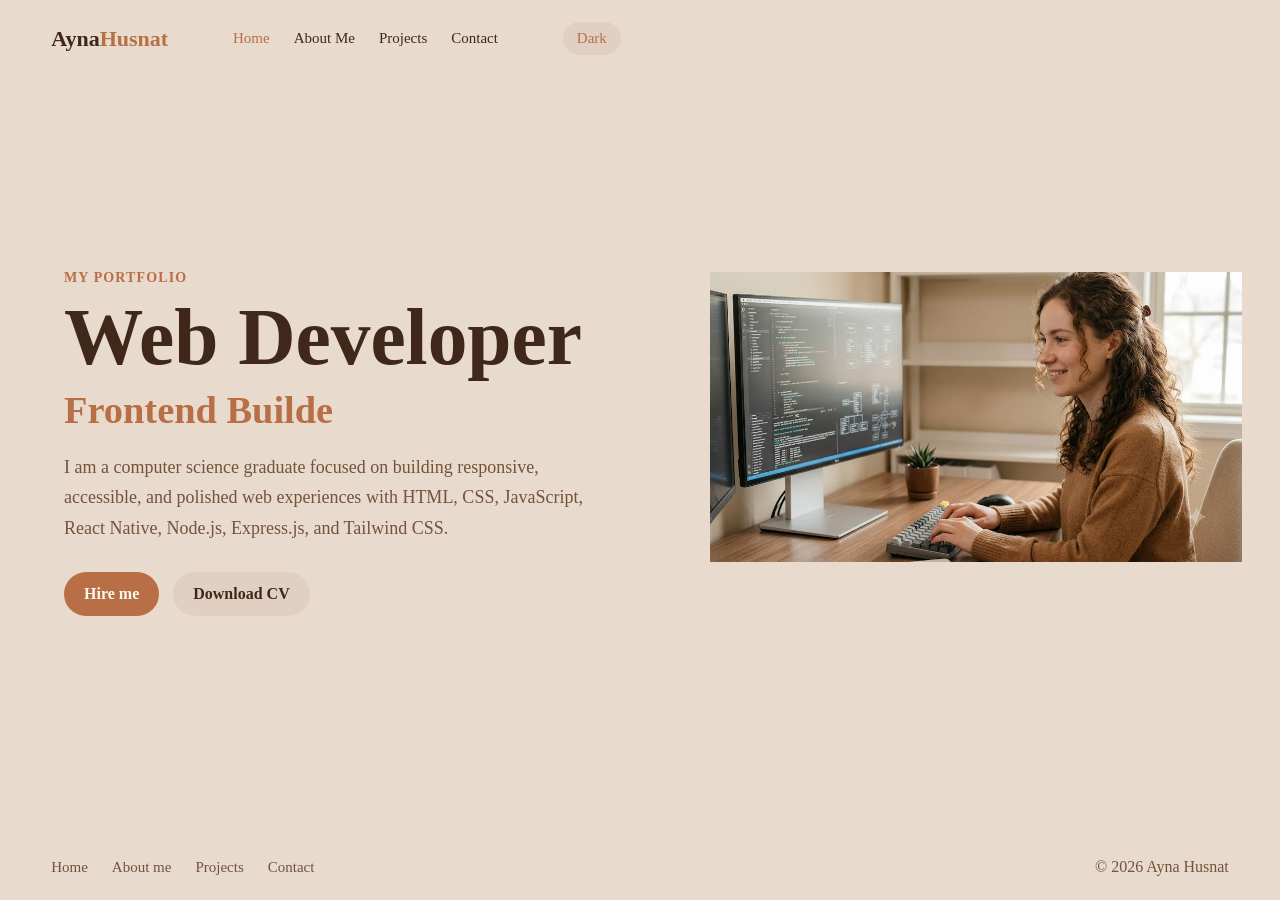
<file: index.html>
<!DOCTYPE html>
<html lang="en">
<head>
    <meta charset="UTF-8">
    <meta name="viewport" content="width=device-width, initial-scale=1.0">
    <title>Ayna Husnat | Web Developer Portfolio</title>
    <link rel="stylesheet" href="css/style.css">
</head>
<body class="home-page">
    <main class="site-shell editorial-shell">
        <section class="left-panel panel home-panel">
            <header class="topbar">
                <a class="brand" href="index.html">Ayna<span>Husnat</span></a>

                <nav class="nav-links" id="navLinks" aria-label="Primary navigation">
                    <a class="active" href="index.html">Home</a>
                    <a href="about.html">About Me</a>
                    <a href="projects.html">Projects</a>
                    <a href="contact.html">Contact</a>
                </nav>
                <button class="theme-toggle" id="themeToggle" type="button">Theme</button>
                <button class="menu-toggle" id="hamburger" aria-label="Toggle navigation" aria-expanded="false">
                    <span></span>
                    <span></span>
                    <span></span>
                </button>
            </header>

            <div class="hero-grid">
                <div class="hero-copy reveal">
                    <p class="eyebrow">My Portfolio</p>
                    <h1>Web Developer</h1>
                    <p class="typewriter-line" id="typedText">Frontend Builder</p>
                    <p class="intro">
                        I am a computer science graduate focused on building responsive,
                        accessible, and polished web experiences with HTML, CSS, JavaScript,
                        React Native, Node.js, Express.js, and Tailwind CSS.
                    </p>

                    <div class="hero-actions">
                        <a class="btn primary" href="contact.html">Hire me</a>
                        <a class="btn muted" href="assets/Ayna husnat CV.pdf" download>Download CV</a>
                    </div>
                </div>
            </div>
        </section>

        <section class="right-panel panel home-side visual-side" aria-label="Portfolio visuals">
            <div class="visual-gallery reveal">
                <figure class="visual-frame visual-large">
                    <img src="assets/portfolio-visual.jpg" alt="Portfolio website preview">
                </figure>
            </div>
        </section>

        <footer class="footer home-footer">
            <nav class="footer-links" aria-label="Footer navigation">
                <a href="index.html">Home</a>
                <a href="about.html">About me</a>
                <a href="projects.html">Projects</a>
                <a href="contact.html">Contact</a>
            </nav>
            <p>&copy; 2026 Ayna Husnat</p>
        </footer>
    </main>

    <script src="js/script.js"></script>
</body>
</html>
</file>
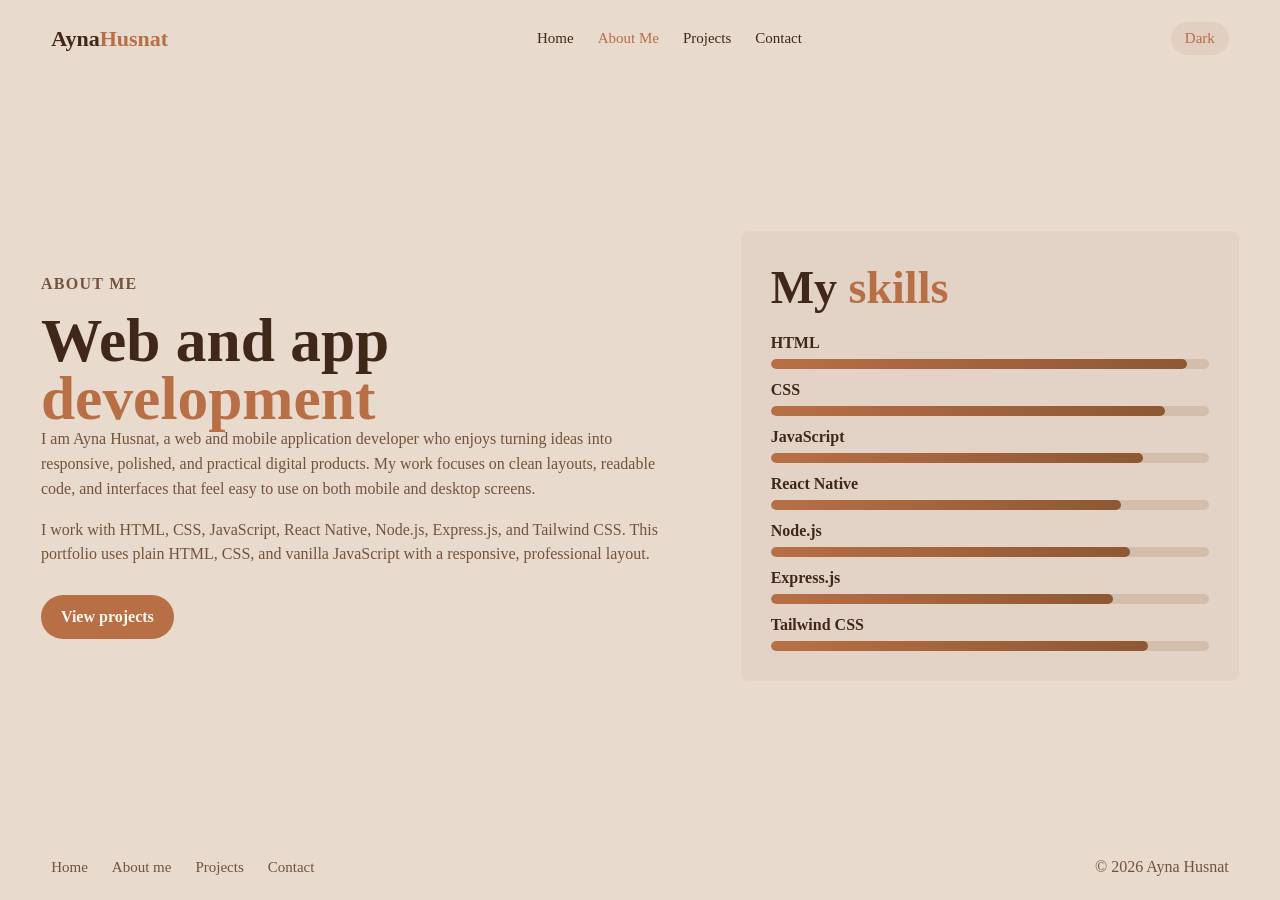
<file: about.html>
<!DOCTYPE html>
<html lang="en">
<head>
    <meta charset="UTF-8">
    <meta name="viewport" content="width=device-width, initial-scale=1.0">
    <title>About Me | Ayna Husnat</title>
    <link rel="stylesheet" href="css/style.css">
</head>
<body class="about-body">
    <main class="page-shell panel">
        <header class="topbar">
            <a class="brand" href="index.html">Ayna<span>Husnat</span></a>
            <nav class="nav-links" id="navLinks" aria-label="Primary navigation">
                <a href="index.html">Home</a>
                <a class="active" href="about.html">About Me</a>
                <a href="projects.html">Projects</a>
                <a href="contact.html">Contact</a>
            </nav>
            <button class="theme-toggle" id="themeToggle" type="button">Theme</button>
            <button class="menu-toggle" id="hamburger" aria-label="Toggle navigation" aria-expanded="false">
                <span></span><span></span><span></span>
            </button>
        </header>

        <section class="content-page about-page">
            <div class="about-copy reveal">
                <p class="eyebrow">About me</p>
                <h1>Web and app <span>development</span></h1>
                <p>
                    I am Ayna Husnat, a web and mobile application developer who enjoys
                    turning ideas into responsive, polished, and practical digital products.
                    My work focuses on clean layouts, readable code, and interfaces that
                    feel easy to use on both mobile and desktop screens.
                </p>
                <p>
                    I work with HTML, CSS, JavaScript, React Native, Node.js, Express.js,
                    and Tailwind CSS. This portfolio uses plain HTML, CSS, and vanilla
                    JavaScript with a responsive, professional layout.
                </p>
                <a class="btn primary" href="projects.html">View projects</a>
            </div>

            <div class="skills-panel reveal">
                <h2>My <span>skills</span></h2>
                <div class="skills-grid">
                    <div class="skill" data-percent="95"><p>HTML</p><div class="bar"><div class="fill"></div></div></div>
                    <div class="skill" data-percent="90"><p>CSS</p><div class="bar"><div class="fill"></div></div></div>
                    <div class="skill" data-percent="85"><p>JavaScript</p><div class="bar"><div class="fill"></div></div></div>
                    <div class="skill" data-percent="80"><p>React Native</p><div class="bar"><div class="fill"></div></div></div>
                    <div class="skill" data-percent="82"><p>Node.js</p><div class="bar"><div class="fill"></div></div></div>
                    <div class="skill" data-percent="78"><p>Express.js</p><div class="bar"><div class="fill"></div></div></div>
                    <div class="skill" data-percent="86"><p>Tailwind CSS</p><div class="bar"><div class="fill"></div></div></div>
                </div>
            </div>
        </section>

        <footer class="footer">
            <nav class="footer-links" aria-label="Footer navigation">
                <a href="index.html">Home</a>
                <a href="about.html">About me</a>
                <a href="projects.html">Projects</a>
                <a href="contact.html">Contact</a>
            </nav>
            <p>&copy; 2026 Ayna Husnat</p>
        </footer>
    </main>

    <script src="js/script.js"></script>
</body>
</html>
</file>
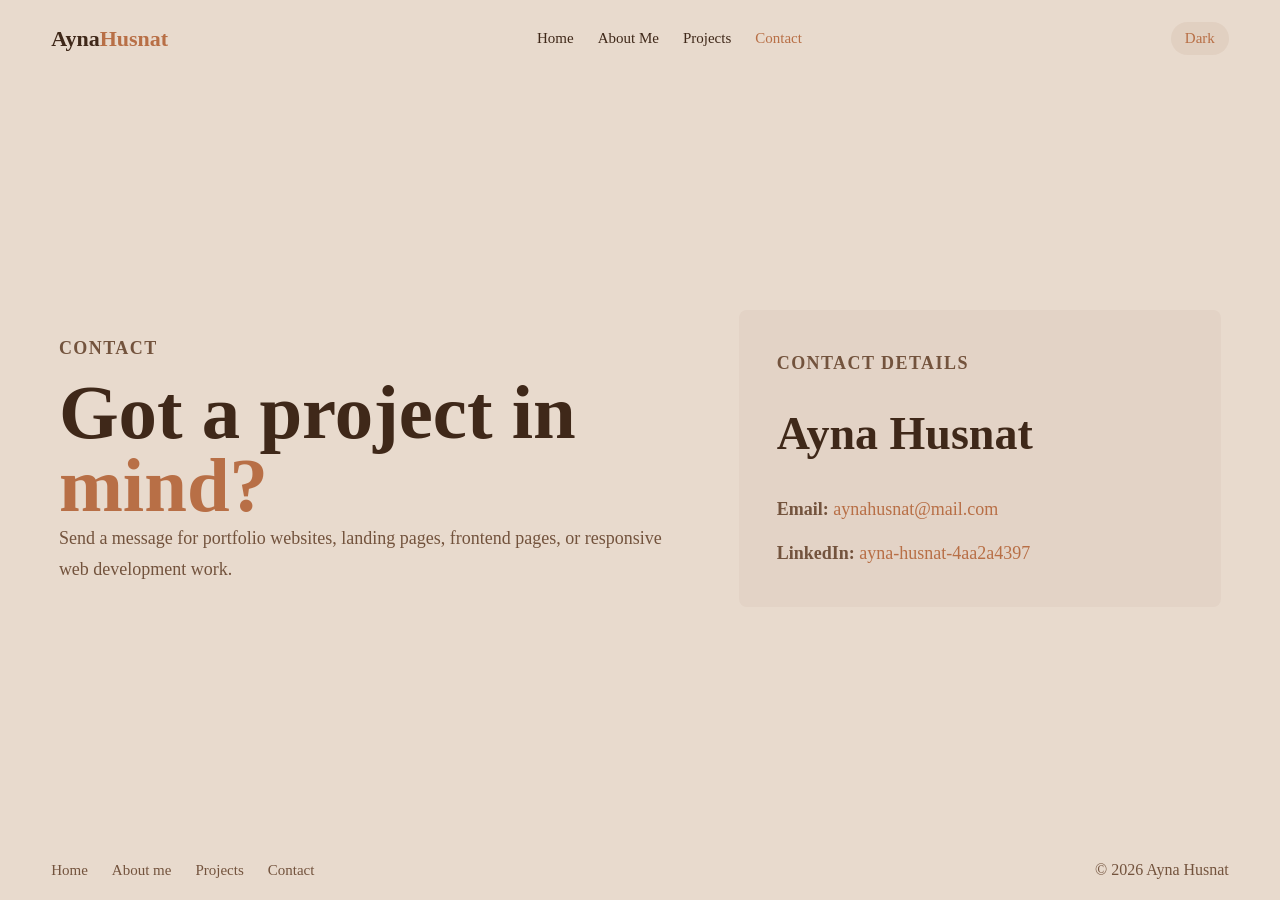
<file: contact.html>
<!DOCTYPE html>
<html lang="en">
<head>
    <meta charset="UTF-8">
    <meta name="viewport" content="width=device-width, initial-scale=1.0">
    <title>Contact | Ayna Husnat</title>
    <link rel="stylesheet" href="css/style.css">
</head>
<body class="contact-body">
    <main class="page-shell panel">
        <header class="topbar">
            <a class="brand" href="index.html">Ayna<span>Husnat</span></a>
            <nav class="nav-links" id="navLinks" aria-label="Primary navigation">
                <a href="index.html">Home</a>
                <a href="about.html">About Me</a>
                <a href="projects.html">Projects</a>
                <a class="active" href="contact.html">Contact</a>
            </nav>
            <button class="theme-toggle" id="themeToggle" type="button">Theme</button>
            <button class="menu-toggle" id="hamburger" aria-label="Toggle navigation" aria-expanded="false">
                <span></span><span></span><span></span>
            </button>
        </header>

        <section class="content-page contact-page">
            <div class="contact-pitch reveal">
                <p class="eyebrow">Contact</p>
                <h1>Got a project in <span>mind?</span></h1>
                <p>
                    Send a message for portfolio websites, landing pages,
                    frontend pages, or responsive web development work.
                </p>
            </div>

            <aside class="contact-details reveal" aria-label="Contact information">
                <p class="eyebrow">Contact details</p>
                <h2>Ayna Husnat</h2>
                <p><strong>Email:</strong> <a href="mailto:aynahusnat@mail.com">aynahusnat@mail.com</a></p>
                <p><strong>LinkedIn:</strong> <a href="https://www.linkedin.com/in/ayna-husnat-4aa2a4397" target="_blank">ayna-husnat-4aa2a4397</a></p>
            </aside>
        </section>

        <footer class="footer">
            <nav class="footer-links" aria-label="Footer navigation">
                <a href="index.html">Home</a>
                <a href="about.html">About me</a>
                <a href="projects.html">Projects</a>
                <a href="contact.html">Contact</a>
            </nav>
            <p>&copy; 2026 Ayna Husnat</p>
        </footer>
    </main>

    <script src="js/script.js"></script>
</body>
</html>
</file>
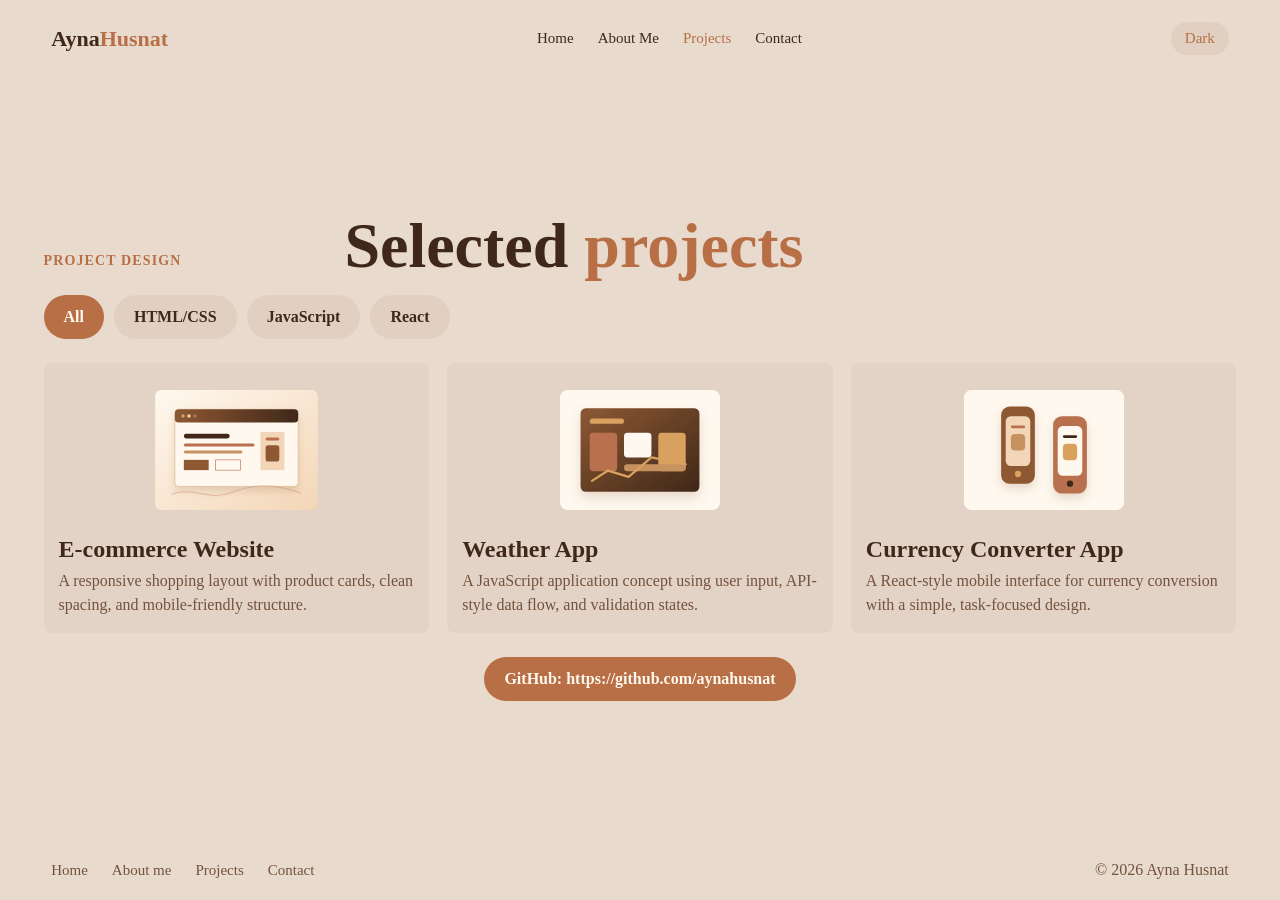
<file: projects.html>
<!DOCTYPE html>
<html lang="en">
<head>
    <meta charset="UTF-8">
    <meta name="viewport" content="width=device-width, initial-scale=1.0">
    <title>Projects | Ayna Husnat</title>
    <link rel="stylesheet" href="css/style.css">
</head>
<body class="projects-body">
    <main class="page-shell panel">
        <header class="topbar">
            <a class="brand" href="index.html">Ayna<span>Husnat</span></a>
            <nav class="nav-links" id="navLinks" aria-label="Primary navigation">
                <a href="index.html">Home</a>
                <a href="about.html">About Me</a>
                <a class="active" href="projects.html">Projects</a>
                <a href="contact.html">Contact</a>
            </nav>
            <button class="theme-toggle" id="themeToggle" type="button">Theme</button>
            <button class="menu-toggle" id="hamburger" aria-label="Toggle navigation" aria-expanded="false">
                <span></span><span></span><span></span>
            </button>
        </header>

        <section class="content-page projects-page">
            <div class="section-heading reveal">
                <p class="eyebrow">Project design</p>
                <h1>Selected <span>projects</span></h1>
                <div class="filter-buttons" aria-label="Project filters">
                    <button class="active" data-filter="all">All</button>
                    <button data-filter="html">HTML/CSS</button>
                    <button data-filter="js">JavaScript</button>
                    <button data-filter="react">React</button>
                </div>
            </div>

            <div class="project-grid project-page-grid">
                <article class="project-card reveal" data-tags="html,css">
                    <div class="project-preview">
                        <img src="assets/portfolio-visual.svg" alt="E-commerce website preview">
                    </div>
                    <h3>E-commerce Website</h3>
                    <p>A responsive shopping layout with product cards, clean spacing, and mobile-friendly structure.</p>
                </article>

                <article class="project-card reveal" data-tags="js">
                    <div class="project-preview">
                        <img src="assets/dashboard-visual.svg" alt="Weather app dashboard preview">
                    </div>
                    <h3>Weather App</h3>
                    <p>A JavaScript application concept using user input, API-style data flow, and validation states.</p>
                </article>

                <article class="project-card reveal" data-tags="react">
                    <div class="project-preview">
                        <img src="assets/mobile-visual.svg" alt="Currency converter mobile app preview">
                    </div>
                    <h3>Currency Converter App</h3>
                    <p>A React-style mobile interface for currency conversion with a simple, task-focused design.</p>
                </article>
            </div>

            <div class="project-github reveal">
                <a class="btn primary" href="https://github.com/aynahusnat" target="_blank" rel="noopener noreferrer">
                    GitHub: https://github.com/aynahusnat
                </a>
            </div>
        </section>

        <footer class="footer">
            <nav class="footer-links" aria-label="Footer navigation">
                <a href="index.html">Home</a>
                <a href="about.html">About me</a>
                <a href="projects.html">Projects</a>
                <a href="contact.html">Contact</a>
            </nav>
            <p>&copy; 2026 Ayna Husnat</p>
        </footer>
    </main>

    <script src="js/script.js"></script>
</body>
</html>
</file>
<file: css/style.css>
:root {
    --page: #E8DACD;
    --panel: #E8DACD;
    --panel-soft: #E3D3C6;
    --text: #3f2819;
    --muted: #73533d;
    --accent: #b86f46;
    --accent-dark: #8d5833;
    --button-text: #fff8ee;
    --home-visual-width: clamp(340px, 45vw, 780px);
    --home-visual-ratio: 1.42;
    --home-visual-fit: cover;
}

body.theme-dark {
    --page: #081827;
    --panel: #081827;
    --panel-soft: #16324f;
    --text: #edf7ff;
    --muted: #b4c8dc;
    --accent: #8ec5ff;
    --accent-dark: #4f8fd6;
    --button-text: #081827;
}

* {
    box-sizing: border-box;
    margin: 0;
    padding: 0;
}

html {
    scroll-behavior: smooth;
}

body {
    min-height: 100vh;
    background: var(--page);
    color: var(--text);
    font-family: "Times New Roman", Times, serif;
}

a {
    color: inherit;
    text-decoration: none;
}

button,
input,
textarea {
    font: inherit;
}

button {
    cursor: pointer;
}

.site-shell,
.page-shell {
    width: 100vw;
    margin: 0;
    border: 0;
    background: var(--panel);
    overflow: hidden;
}

.editorial-shell {
    display: grid;
    grid-template-columns: minmax(0, 1.05fr) minmax(360px, 0.95fr);
    grid-template-rows: minmax(0, 1fr) auto;
    height: 100vh;
}

.page-shell {
    min-height: 100vh;
    display: flex;
    flex-direction: column;
}

.panel,
.left-panel,
.right-panel {
    background: var(--panel);
}

.topbar {
    min-height: 74px;
    padding: 22px clamp(24px, 4vw, 58px);
    display: flex;
    align-items: center;
    justify-content: space-between;
    gap: 20px;
}

.brand {
    font-size: 22px;
    font-weight: 700;
    letter-spacing: 0;
}

.brand span,
.nav-links a.active,
.nav-links a:hover,
.theme-toggle,
.eyebrow,
h1 span,
h2 span,
.typewriter-line,
.contact-details a {
    color: var(--accent);
}

.nav-links,
.footer-links {
    display: flex;
    align-items: center;
    gap: 24px;
}

.nav-links a,
.footer-links a,
.theme-toggle {
    font-size: 15px;
}

.theme-toggle {
    border: 0;
    border-radius: 999px;
    background: rgba(141, 88, 51, 0.08);
    padding: 8px 14px;
}

body.theme-dark .theme-toggle {
    background: rgba(255, 244, 232, 0.08);
}

.menu-toggle {
    width: 42px;
    height: 42px;
    border: 0;
    border-radius: 50%;
    background: transparent;
    display: none;
    place-items: center;
}

.menu-toggle span {
    width: 18px;
    height: 2px;
    background: var(--text);
    display: block;
    margin: 3px 0;
}

.hero-grid {
    min-height: calc(100vh - 102px);
    padding: clamp(28px, 5vw, 68px);
    display: grid;
    align-items: center;
}

.home-page .hero-grid {
    min-height: calc(100vh - 168px);
}

.hero-copy {
    max-width: 700px;
}

.eyebrow {
    margin-bottom: 14px;
    font-size: 14px;
    font-weight: 700;
    letter-spacing: 0.08em;
    text-transform: uppercase;
}

h1 {
    max-width: 820px;
    font-size: clamp(48px, 6.2vw, 92px);
    font-weight: 700;
    line-height: 0.95;
}

.content-page h1 {
    font-size: clamp(46px, 6vw, 82px);
}

.typewriter-line {
    min-height: 38px;
    margin-top: 12px;
    font-size: clamp(26px, 3vw, 42px);
    font-weight: 700;
}

.intro,
.about-copy p,
.contact-pitch p,
.contact-details p {
    color: var(--muted);
    font-size: 18px;
    line-height: 1.7;
}

.project-card p {
    color: var(--muted);
    font-size: 16px;
    line-height: 1.55;
}

.intro {
    max-width: 640px;
    margin-top: 20px;
}

.hero-actions {
    margin-top: 28px;
    display: flex;
    flex-wrap: wrap;
    gap: 14px;
}

.btn,
.filter-buttons button {
    min-height: 44px;
    border: 0;
    border-radius: 999px;
    display: inline-flex;
    align-items: center;
    justify-content: center;
    padding: 0 20px;
    font-weight: 700;
}

.btn.primary,
.filter-buttons button.active,
.filter-buttons button:hover {
    background: var(--accent);
    color: var(--button-text);
}

.btn.muted,
.filter-buttons button {
    background: rgba(141, 88, 51, 0.08);
    color: var(--text);
}

body.theme-dark .btn.muted,
body.theme-dark .filter-buttons button {
    background: rgba(255, 244, 232, 0.08);
}

.visual-side {
    display: grid;
    place-items: center;
    padding: clamp(24px, 3vw, 42px);
}

.visual-gallery {
    width: min(100%, var(--home-visual-width));
    display: grid;
    gap: 15px;
}

.visual-frame img {
    width: 100%;
    height: 100%;
    display: block;
    object-fit: contain;
}

.visual-large {
    aspect-ratio: var(--home-visual-ratio);
}

.content-page {
    flex: 1;
    min-height: 0;
    padding: clamp(32px, 4.6vw, 60px);
}

.about-body .page-shell,
.projects-body .page-shell,
.contact-body .page-shell {
    height: 100vh;
}

.about-body .content-page {
    padding: clamp(24px, 3.2vw, 42px);
}

.about-body .content-page h1 {
    font-size: clamp(40px, 4.8vw, 66px);
}

.about-body .about-copy p {
    font-size: 16px;
    line-height: 1.55;
}

.about-body .skills-panel {
    padding: clamp(20px, 3vw, 30px);
}

.about-body .skills-grid {
    gap: 12px;
}

.projects-body .content-page {
    padding: clamp(26px, 3.4vw, 44px);
}

.projects-body .content-page h1 {
    font-size: clamp(42px, 5vw, 68px);
}

.projects-body .eyebrow {
    margin-bottom: 8px;
}

.about-page,
.contact-page {
    display: grid;
    grid-template-columns: minmax(0, 1fr) minmax(320px, 0.8fr);
    align-items: center;
    gap: clamp(30px, 6vw, 80px);
}

.about-copy,
.contact-pitch,
.section-heading {
    max-width: 760px;
}

.about-copy p + p {
    margin-top: 16px;
}

.about-copy .btn {
    margin-top: 28px;
}

.skills-panel,
.contact-details,
.project-card {
    border-radius: 8px;
    background: var(--panel-soft);
}

body.theme-dark .skills-panel,
body.theme-dark .contact-details,
body.theme-dark .project-card {
    background: var(--panel-soft);
}

.skills-panel,
.contact-details {
    padding: clamp(24px, 4vw, 38px);
}

.skills-panel h2,
.contact-details h2 {
    margin-bottom: 20px;
    font-size: clamp(30px, 4vw, 46px);
}

.skills-grid {
    display: grid;
    gap: 18px;
}

.skill p {
    margin-bottom: 7px;
    font-weight: 700;
}

.bar {
    height: 10px;
    border-radius: 999px;
    background: rgba(141, 88, 51, 0.18);
    overflow: hidden;
}

body.theme-dark .bar {
    background: rgba(255, 244, 232, 0.12);
}

.fill {
    width: 0;
    height: 100%;
    border-radius: inherit;
    background: linear-gradient(90deg, var(--accent), var(--accent-dark));
    transition: width 900ms ease;
}


.projects-page {
    display: grid;
    gap: 24px;
    align-content: center;
}

.section-heading {
    display: flex;
    flex-wrap: wrap;
    align-items: end;
    justify-content: space-between;
    gap: 18px;
}

.filter-buttons {
    display: flex;
    flex-wrap: wrap;
    gap: 10px;
}

.project-grid {
    display: grid;
    grid-template-columns: repeat(3, minmax(0, 1fr));
    gap: 18px;
}

.project-card {
    padding: 15px;
    position: relative;
    transition: transform 180ms ease, opacity 180ms ease;
}

.project-card:hover {
    transform: translateY(-4px);
}

.project-card.is-hidden {
    display: none;
}

.project-github {
    display: flex;
    justify-content: center;
}

.project-card h3 {
    margin: 14px 0 6px;
    font-size: 24px;
}

.project-preview {
    min-height: 132px;
    border-radius: 8px;
    padding: 12px;
    position: relative;
    overflow: hidden;
    display: grid;
    align-content: center;
    justify-items: center;
    gap: 8px;
    text-align: center;
    background: var(--panel-soft);
}

.project-preview img {
    width: min(100%, 260px);
    max-height: 120px;
    display: block;
    object-fit: contain;
}

.contact-details {
    display: grid;
    gap: 14px;
}

.contact-details a {
    overflow-wrap: anywhere;
}

.footer {
    min-height: 66px;
    padding: 18px clamp(24px, 4vw, 58px);
    display: flex;
    align-items: center;
    justify-content: space-between;
    gap: 18px;
    color: var(--muted);
}

.home-footer {
    grid-column: 1 / -1;
}

.projects-body .footer,
.contact-body .footer {
    min-height: 60px;
    padding-top: 14px;
    padding-bottom: 14px;
}

.reveal {
    opacity: 0;
    transform: translateY(18px);
    transition: opacity 600ms ease, transform 600ms ease;
}

.reveal.visible {
    opacity: 1;
    transform: translateY(0);
}

@media (min-width: 981px) {
    body.home-page,
    body.about-body,
    body.projects-body,
    body.contact-body {
        height: 100vh;
        overflow: hidden;
    }
}

@media (max-width: 980px) {
    :root {
        --home-visual-width: min(730px, 94vw);
        --home-visual-ratio: 1.5;
        --home-visual-fit: contain;
    }

    body,
    body.home-page,
    body.about-body,
    body.projects-body,
    body.contact-body {
        height: auto;
        min-height: 100vh;
        overflow-y: auto;
    }

    .site-shell,
    .page-shell,
    .projects-body .page-shell,
    .contact-body .page-shell,
    .about-body .page-shell {
        height: auto;
        min-height: 100vh;
        overflow: visible;
    }

    .editorial-shell,
    .about-page,
    .contact-page,
    .project-grid {
        grid-template-columns: 1fr;
    }

    .editorial-shell {
        grid-template-rows: auto auto auto auto;
    }

    .editorial-shell,
    .page-shell {
        min-height: auto;
    }

    .hero-grid,
    .content-page {
        min-height: auto;
    }

    .home-page .hero-grid {
        min-height: auto;
        padding: 48px clamp(28px, 8vw, 72px) 28px;
    }

    .visual-side {
        border-left: 0;
        border-top: 0;
        padding: 10px clamp(28px, 8vw, 72px) 38px;
        place-items: center;
    }

    .visual-gallery {
        justify-items: center;
    }
}

@media (max-width: 760px) {
    :root {
        --home-visual-width: min(100%, 460px);
        --home-visual-ratio: 1.28;
        --home-visual-fit: contain;
    }

    .site-shell,
    .page-shell {
        width: 100%;
        margin: 0;
        border-width: 0;
    }

    .topbar {
        padding: 16px 20px;
        position: relative;
        gap: 10px;
    }

    .brand {
        font-size: 20px;
    }

    .theme-toggle {
        margin-left: auto;
        padding: 8px 13px;
    }

    .menu-toggle {
        display: grid;
    }

    .nav-links {
        position: absolute;
        top: calc(100% + 1px);
        left: 0;
        right: 0;
        z-index: 10;
        display: none;
        flex-direction: column;
        align-items: flex-start;
        gap: 14px;
        padding: 18px 22px;
        background: var(--panel);
    }

    .nav-links.active {
        display: flex;
    }

    .content-page {
        padding: 34px 24px;
    }

    .home-page .hero-grid {
        padding: 36px 24px 22px;
    }

    h1,
    .content-page h1 {
        font-size: clamp(40px, 12vw, 58px);
        line-height: 1;
    }

    .typewriter-line {
        min-height: 30px;
        font-size: clamp(23px, 8vw, 34px);
    }

    .intro {
        font-size: 16px;
        line-height: 1.6;
    }

    .visual-side {
        padding: 4px 20px 34px;
    }

    .visual-frame img {
        object-position: center;
    }

    .hero-actions,
    .footer,
    .section-heading {
        align-items: flex-start;
        flex-direction: column;
    }

    .btn {
        width: 100%;
    }

    .footer-links {
        flex-wrap: wrap;
    }
}
</file>
